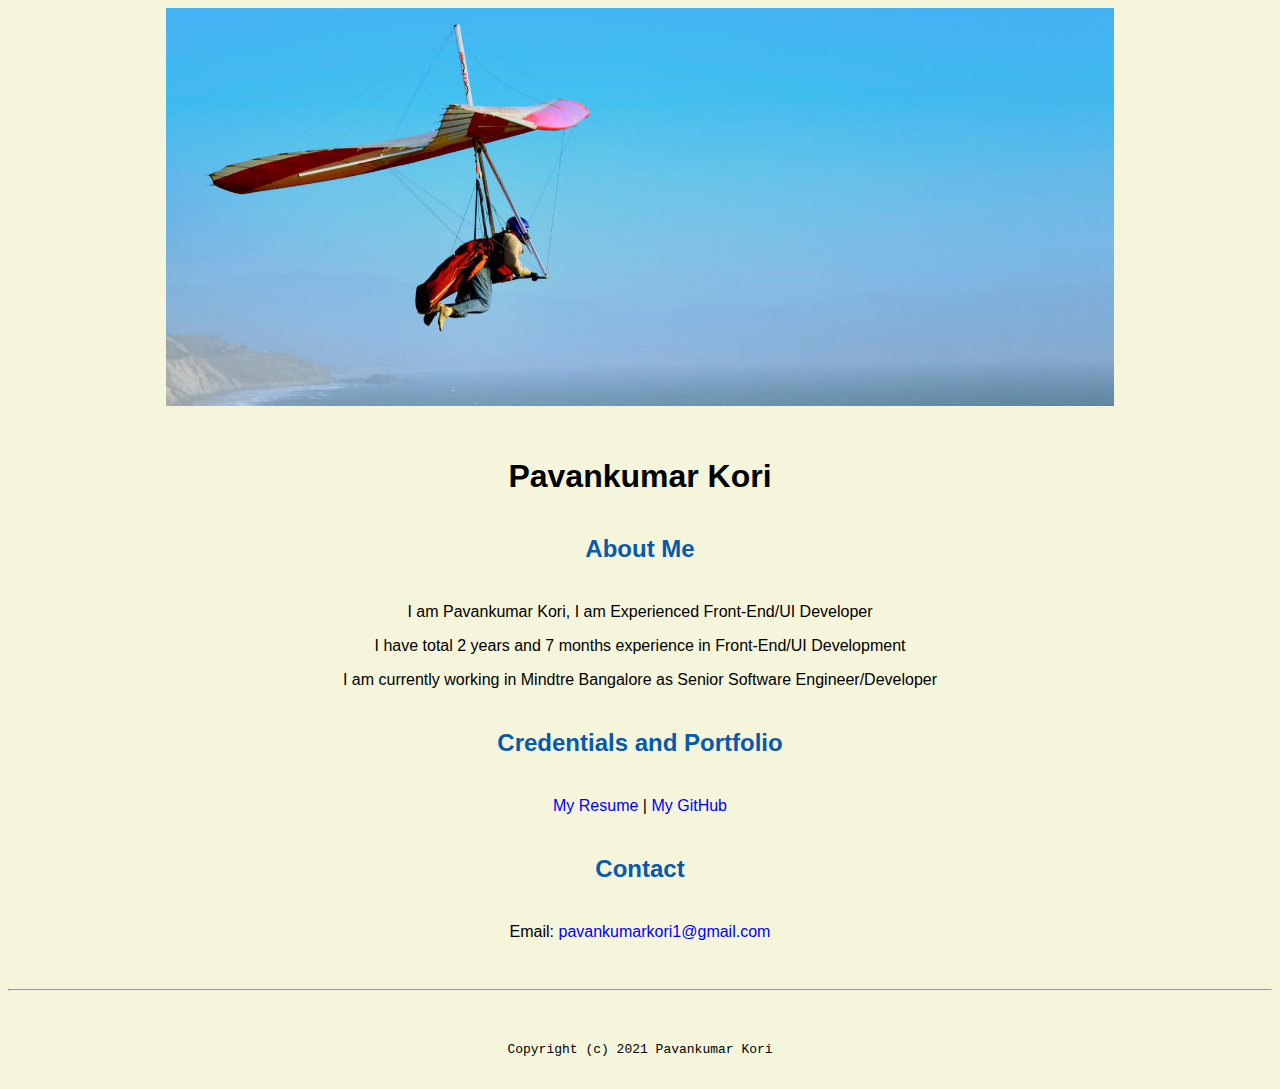
<file: index.html>
<!doctype html>

<!-- this is a comment for human! -->

<html lang="en">

  <header>
    <title>Pavankumar Kori Protal</title>
    <link rel="stylesheet" href="css/master.css">
    <link rel="FavionIcon" href="favicon.ico" type="image/x-icon">
    <link rel="shortcut" href="favicon.ico" type="image/x-icon">

    <meta name="viewport" content="width-device-width, initial-scale-1, shrink-to-fit-no">
    <meta name="name" content="Pavankumar Kori's Portal">
    <meta name="robot" content="noindex, nofollow">
  </header>

  <body>
    <img src="images/banner.jpg" width="75%" alt="banner">
    <h1>Pavankumar Kori</h1>
    <h2>About Me</h2>
    <p>I am Pavankumar Kori, I am Experienced Front-End/UI Developer</p>
    <p>I have total 2 years and 7 months experience in Front-End/UI Development</p>
    <p>I am currently working in Mindtre Bangalore as Senior Software Engineer/Developer</p>

    <h2>Credentials and Portfolio</h2>

    <p><a href="resume.html">My Resume</a> | <a href="https://github.com/PavankumarKori1">My GitHub</a></p>
    <h2>Contact</h2>

    <p>Email: <a href="mailto:pavankumarkori1@gmail.com">pavankumarkori1@gmail.com</a></p>
  </body>

  <footer>
    <hr>
    <code>Copyright (c) 2021 Pavankumar Kori</code>
  </footer>

</html>
</file>
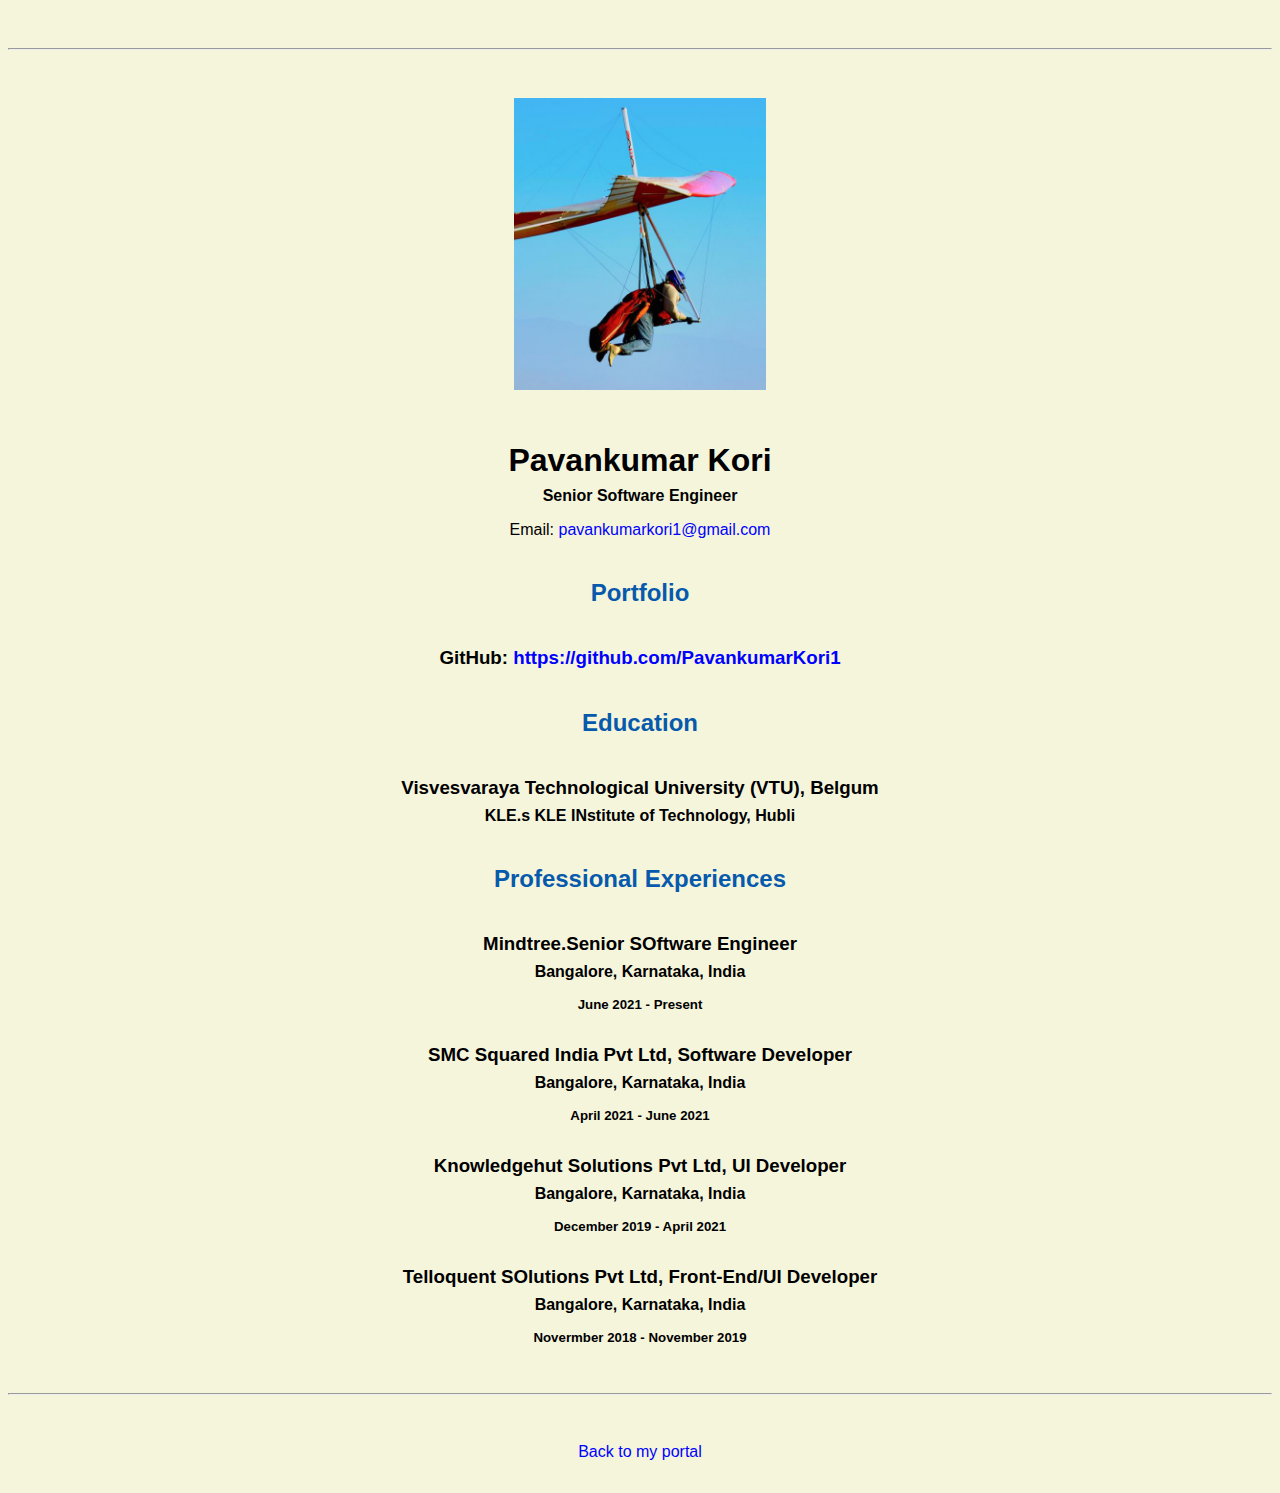
<file: resume.html>
<!doctype html>

<!-- this is a comment for human! -->

<html lang="en">

  <header>
    <title>Pavankumar Kori's Resume</title>
    <link rel="stylesheet" href="css/master.css">
    <link rel="FavionIcon" href="favicon.ico" type="image/x-icon">
    <link rel="shortcut" href="favicon.ico" type="image/x-icon">

    <meta name="viewport" content="width-device-width, initial-scale-1, shrink-to-fit-no">
    <meta name="name" content="Pavankumar Kori's Portal">
    <meta name="robot" content="noindex, nofollow">
  </header>

  <body>
    <hr>

    <img src="images/headshot.jpg" alt="Pavankumar kori's headshot" width="20%">

    <h1>Pavankumar Kori</h1>
    <h4>Senior Software Engineer</h4>

    <p>Email: <a href="mailto:pavankumarkori1@gmail.com" target="_blank">pavankumarkori1@gmail.com</a></p>
    <!-- don't post physical address, personal phone number or other personal information on the web! -->

    <h2>Portfolio</h2>
      <h3>GitHub: <a href="https://github.com/PavankumarKori1" target="_blank">https://github.com/PavankumarKori1</a></h3>

    <h2>Education</h2>

    <h3>Visvesvaraya Technological University (VTU), Belgum</h3>
    <h4>KLE.s KLE INstitute of Technology, Hubli</h4>

    <h2>Professional Experiences</h2>

    <h3>Mindtree.Senior SOftware Engineer</h3>
    <h4>Bangalore, Karnataka, India</h4>
    <h5>June 2021 - Present</h5>

    <h3>SMC Squared India Pvt Ltd, Software Developer</h3>
    <h4>Bangalore, Karnataka, India</h4>
    <h5>April 2021 - June 2021</h5>

    <h3>Knowledgehut Solutions Pvt Ltd, UI Developer</h3>
    <h4>Bangalore, Karnataka, India</h4>
    <h5>December 2019 - April 2021</h5>

    <h3>Telloquent SOlutions Pvt Ltd, Front-End/UI Developer</h3>
    <h4>Bangalore, Karnataka, India</h4>
    <h5>Novermber 2018 - November 2019</h5>

  </body>

  <footer>
  <hr>
  <p><a href="index.html">Back to my portal</a><p>
  </footer>

</html>
</file>
<file: css/master.css>
/* Cascading stylesheet for the website */

/* Text inside these asterisks and slashes are comments for human */

  a {
    color: blue;/* set the text color to blue here */
    text-decoration: none; /* This means we do not want hyperlinks to be underlined */
  }

  a:hover {
    color: red;/* set the text color to red here */
    text-decoration: none; /* This means we do not want hyperlinks to be underlined */
  }

  body {
    /* set the background color here */
    /* set the text color to black here */
    /* set the font here */
    /* set the text alignment here */
    background-color: beige;
    color: #000000;
    font-family: Arial, Helvetica, sans-serif;
    text-align: center;
   }

  footer {
    margin-top: 2rem;
    margin-bottom: 2rem;
  }

  h1 {
    margin-bottom: 0.5rem;
    margin-top: 3rem;
   }

  h2 {
    color: #075AAB;
    /* set the text color of to #075AAB here */
    /* set both the bottom margin and top margin to 2.5rem here */
    margin-bottom: 2.5rem;
    margin-top: 2.5rem;
   }

  h3 {
    margin-bottom: 0;
    margin-top: 2rem;
  }

  h4 {
    margin-bottom: 1rem;
    margin-top: 0.5rem;
  }

  h5 {
    margin-top: 0.5rem;
  }

  hr {
    margin-bottom: 3rem;
    margin-top: 3rem;
  }

  /* this controls how the bullet points in the resume page looks */
  ul {
    display: table;
    margin: 0 auto;
    text-align: left;
  }
</file>
